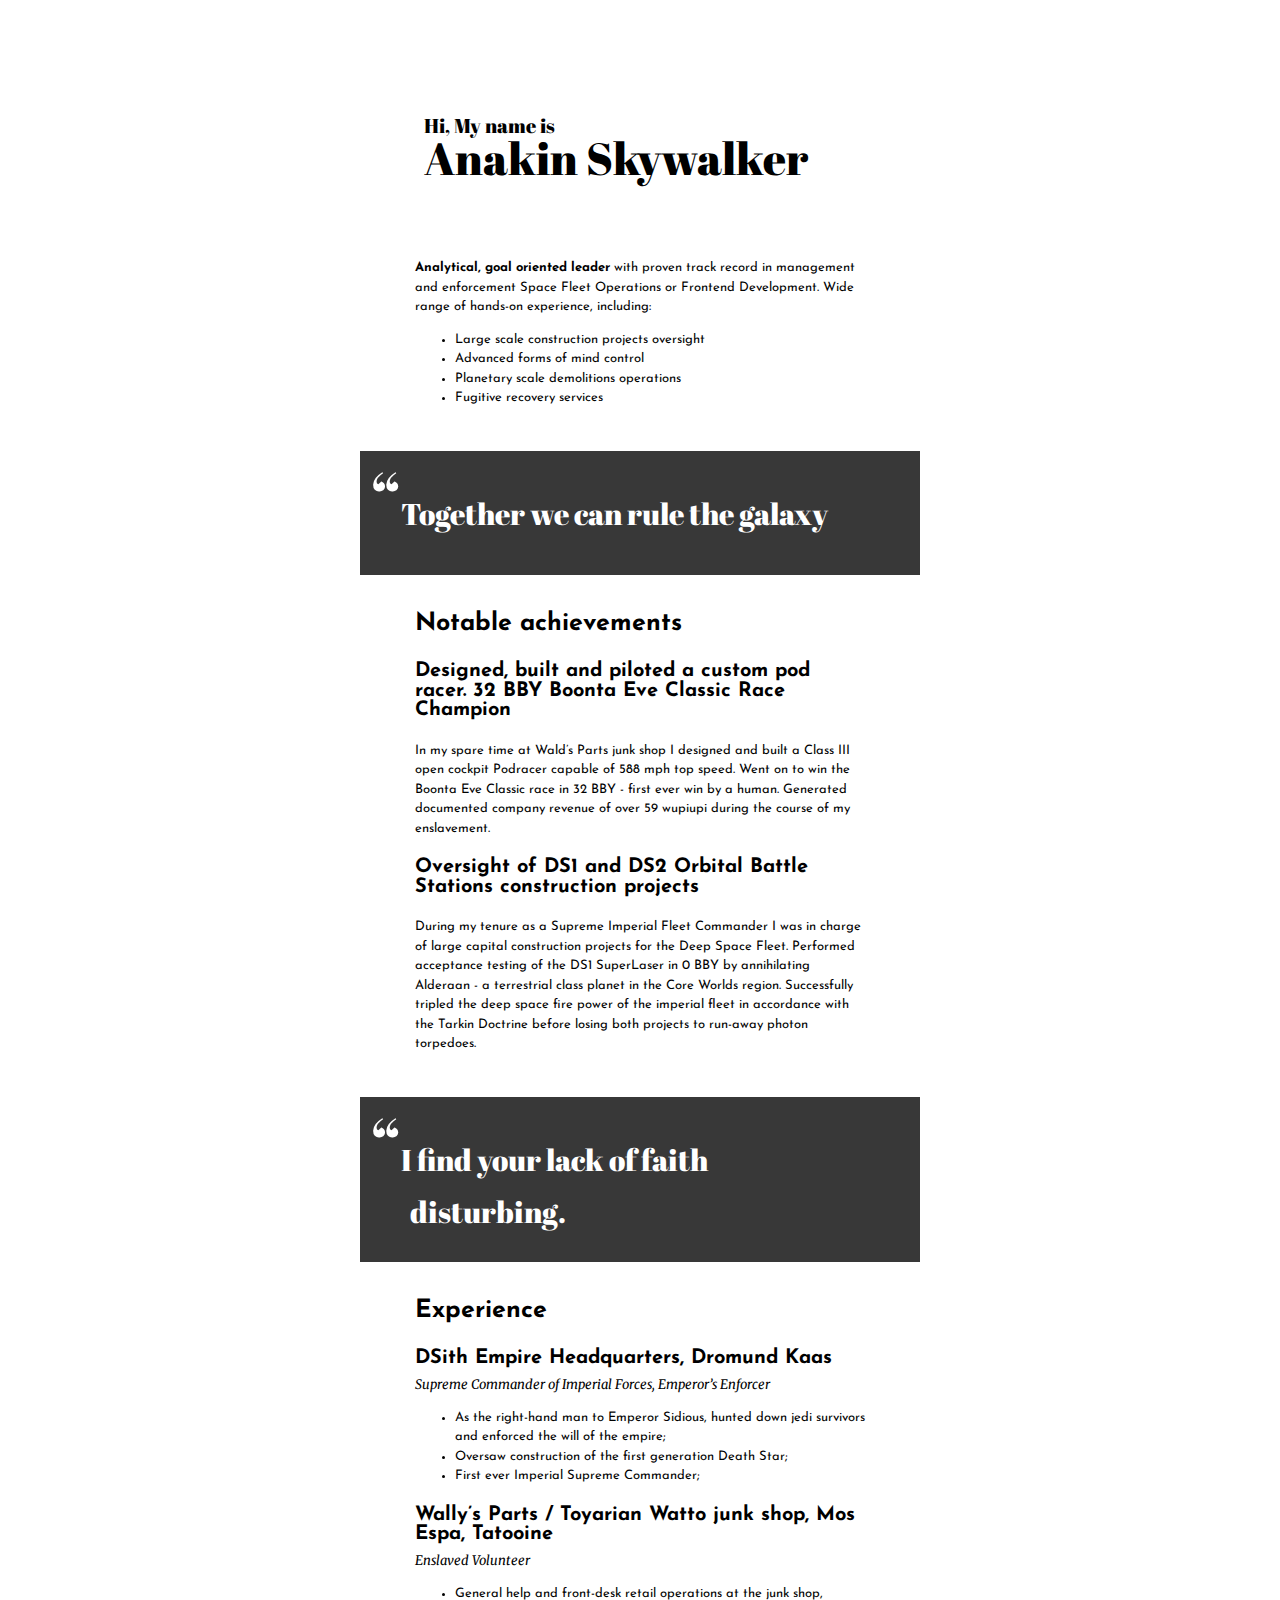
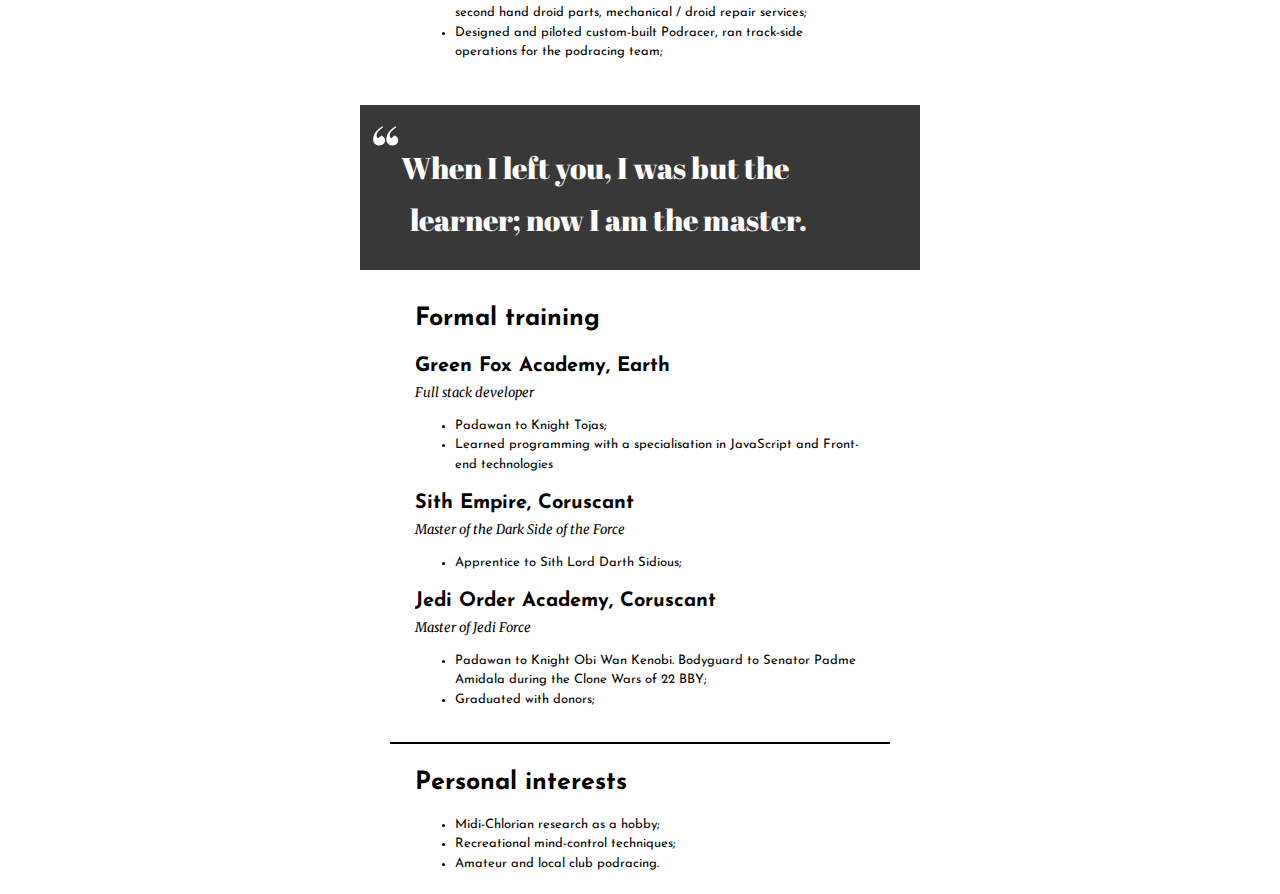
<file: index.html>
<!DOCTYPE html>
<html lang="en" >
<head>
  <meta charset="UTF-8">
  <title>My first website 4.0</title>
  <link href="https://fonts.googleapis.com/css2?family=Abril+Fatface&display=swap" rel="stylesheet">
<link href="https://fonts.googleapis.com/css2?family=Abril+Fatface&family=Josefin+Sans:wght@300&display=swap" rel="stylesheet">
<link href="https://fonts.googleapis.com/css2?family=Merriweather:wght@300&display=swap" rel="stylesheet">
<link rel="stylesheet" href="./style.css">


</head>
<body>
<div class="container">
  <div id="headdiv">
    <p class="first">Hi, My name is</p>
    <p class="second">Anakin Skywalker</p>
  </div>

  <div class="maindiv"> 
      <span class="bold">Analytical, goal oriented leader</span>
      with proven track record in management and enforcement
      Space Fleet Operations or Frontend Development. Wide range
      of hands-on experience, including:
      <ul>
        <li>Large scale construction projects oversight</li>
        <li>Advanced forms of mind control</li>
        <li>Planetary scale demolitions operations</li>
        <li>Fugitive recovery services</li>
      </ul>
  </div>
  
  <blockquote class="quote">Together we can rule the galaxy
  </blockquote>

  <div class="header1">Notable achievements
  </div>

  <div class="maindiv"> 
    <p class="header2">Designed, built and piloted a custom pod racer. 32 BBY Boonta Eve Classic Race Champion</p>
    <p>In my spare time at Wald’s Parts junk shop I designed and built a Class III open cockpit Podracer capable of 588 mph top speed. Went on to win the Boonta Eve Classic race in 32 BBY - first ever win by a human. Generated documented company revenue of over 59 wupiupi during the course of my enslavement.</p>
    <p class="header2">Oversight of DS1 and DS2 Orbital Battle Stations construction projects</p>
    <p>During my tenure as a Supreme Imperial Fleet Commander I was in charge of large capital construction projects for the Deep Space Fleet. Performed acceptance testing of the DS1 SuperLaser in 0 BBY by annihilating Alderaan - a terrestrial class planet in the Core Worlds region. Successfully tripled the deep space fire power of the imperial fleet in accordance with the Tarkin Doctrine before losing both projects to run-away photon torpedoes.</p>
  </div>
  
  <blockquote class="quote">I find your lack of faith<br>disturbing.
  </blockquote>

  <div class="header1">
    Experience
  </div>

  <div class="maindiv"> 
    <p class="header2">DSith Empire Headquarters, Dromund Kaas</p>
    <p class="header3">Supreme Commander of Imperial Forces, Emperor’s Enforcer</p>
    <ul>
      <li>As the right-hand man to Emperor Sidious, hunted down jedi survivors and enforced the will of the empire;</li>
      <li>Oversaw construction of the first generation Death Star;</li>
      <li>First ever Imperial Supreme Commander;</li>
    </ul>
    <p class="header2">Wally’s Parts / Toyarian Watto junk shop, Mos Espa, Tatooine</p>
    <p class="header3">Enslaved Volunteer</p>
    <ul>
      <li>General help and front-desk retail operations at the junk shop, second hand droid parts, mechanical / droid repair services;</li>
      <li>Designed and piloted custom-built Podracer, ran track-side operations for the podracing team;</li>
    </ul>
  </div>
  
  <blockquote class="quote">When I left you, I was but the <br> learner; now I am the master.
  </blockquote>
   
  <div class="header1">Formal training
  </div>

  <div class="maindiv"> 
      <p class="header2">Green Fox Academy, Earth</p>
      <p class="header3">Full stack developer</p>
      <ul>
        <li>Padawan to Knight Tojas;</li>
        <li>Learned programming with a specialisation in JavaScript and Front-end technologies</li>
     </ul>
     <p class="header2">Sith Empire, Coruscant</p>
     <p class="header3">Master of the Dark Side of the Force</p>
      <ul>
        <li>Apprentice to Sith Lord Darth Sidious;</li>
      </ul>
      <p class="header2">Jedi Order Academy, Coruscant</p>
      <p class="header3">Master of Jedi Force</p>
      <ul>
        <li>Padawan to Knight Obi Wan Kenobi. Bodyguard to Senator Padme Amidala during the Clone Wars of 22 BBY;</li>
        <li>Graduated with donors;</li>
     </ul>
  </div>
 
  <button></button>
  
  <div class="header1">
   Personal interests
    </div>

  <div class="maindiv"> 
        <ul>
        <li>Midi-Chlorian research as a hobby;</li>
        <li>Recreational mind-control techniques;</li>
        <li>Amateur and local club podracing.</li>
     </ul>
  </div>
  
    
</div>
<!-- partial -->
  
</body>
</html>
</file>
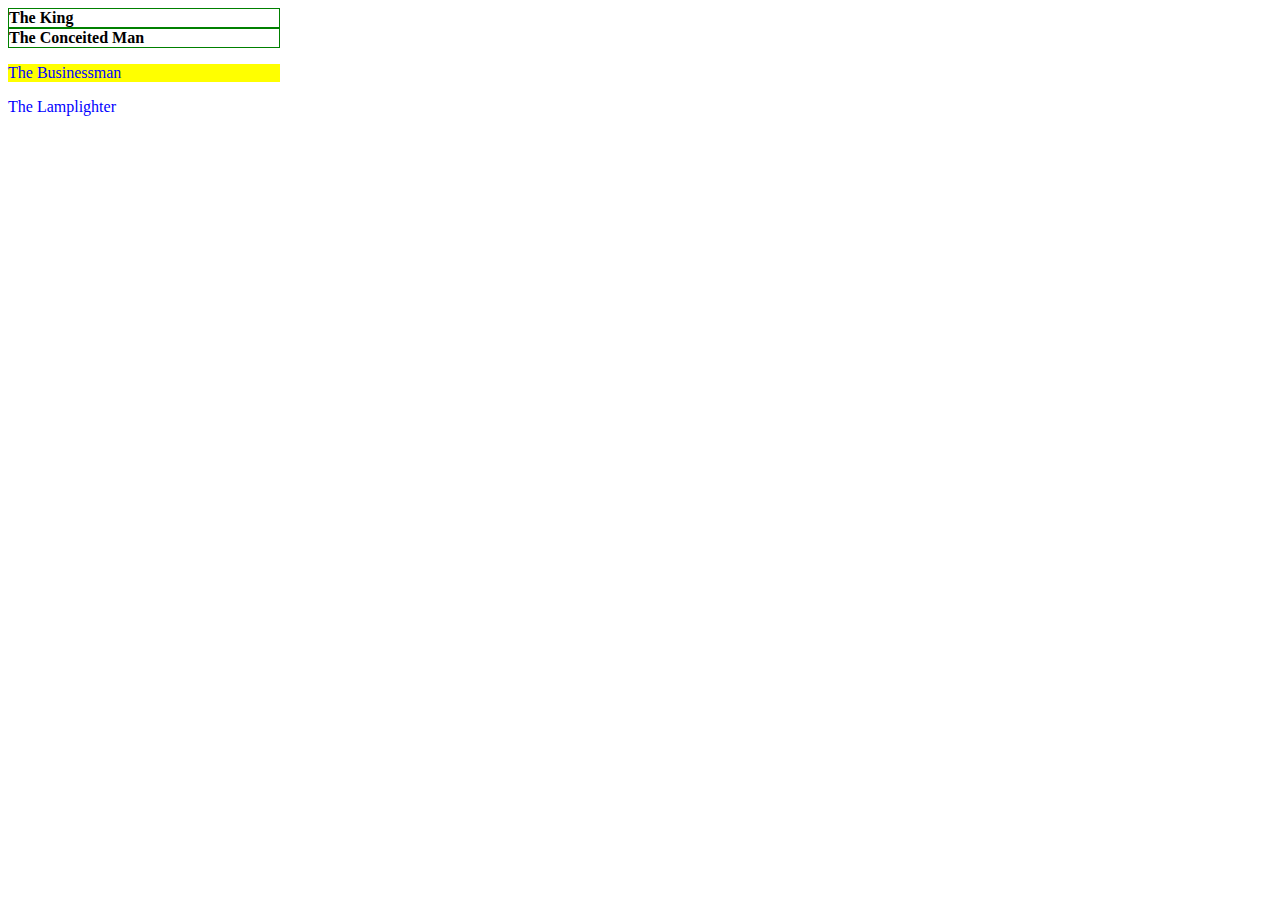
<file: simplest_selector.html>
<!DOCTYPE html>
<html lang="en">
<head>
    <meta charset="UTF-8">
    <meta name="viewport" content="width=device-width, initial-scale=1.0">
    <title>Document</title>
    <link rel="stylesheet" href="./style_selector.css">
</head>
<body>
    <div class="container">
        <div id="b325" class="asteroid">The King</div>
        <div class="asteroid b326">The Conceited Man</div>
    </div>
    <p class="asteroid big">The Businessman</p>
    <div class="asteroid b329 big">The Lamplighter</div>
    
</body>
</html>
</file>
<file: style.css>
.container {
  display: flex;
  flex-direction: column;
  text-align: center;
  justify-content: center;
  align-items: center;
}

#headdiv{
  display: flex;
  flex-direction: column;
  background: url('http://stayathome-syllabus.greenfox.academy/week01/assets/first-website-header.png');
  background-repeat: no-repeat;
  background-position: 0px -50px;
  background-size: contain;
  text-align: left;
  width: 800px;
  height: 250px;
  font-family: "Abril Fatface", cursive;
  color: #222 grey;
}

.first {
  margin-top: 13%;
  margin-left: 23%;
  font-size: 20px; 
}

.second {
  margin-top: -4%;
  margin-left: 23%;
  font-size: 45px;
}

.maindiv {
  display: block;
  width: 450px;
  background: white;
  font-family: 'Josefin Sans', sans-serif;
  font-size: 13px;
  line-height: 150%;
  text-align: left;
  color: #222 grey;
}

.bold {
  font-weight: bold;
}

.footerdiv {
  background: #383838;
  padding: 0px;
  width: 500px;
}

.quote {
  text-indent: -40px;
  color: white;
  font-size: 30px;
  font-family: 'Abril Fatface', cursive;
  text-align: left;
  background : #383838;
  padding: 0px 10px 30px 50px;
  width: 500px;
}

.quote:before {
  content: '\201C';
  color: white;
  font-size: 70px;
/*   padding: 0px 0px 0px 0px;
  margin: 0px 0px 0px 0px; */
}

.header1 {
  display: block;
  width: 450px;
  background: white;
  font-family: 'Josefin Sans', sans-serif;
  font-size: 25px;
  font-weight: bold;
  line-height: 150%;
  text-align: left;
  color: #222 grey;
/*   
  color: #222 grey;
  margin-top: 20px;
  justify-content: left;
  align-items: left;
  font-variant: small-caps;
  text-align: left; */
}

.header2 {
  font-weight: bold;
  font-size: 20px;
}

.header3 {
  font-family: 'Merriweather', serif;
  font-size: 13px;
  font-style: italic;
  margin-top: -3%;
 }

button {
  background: black;
  height: 1px;
  border: none;
  width: 500px;
  margin-top: 20px;
  margin-bottom: 20px;
}
li{
  border-radius: 0px;
}
</file>
<file: style_selector.css>
.big {
    color: blue;
}

.container .asteroid {
    font-weight: bold;
    border-color: green;
    border-width: 1px;
    border-style: solid;
}

p {
    background: yellow;
}

body {
    width: 17em;
}
</file>
